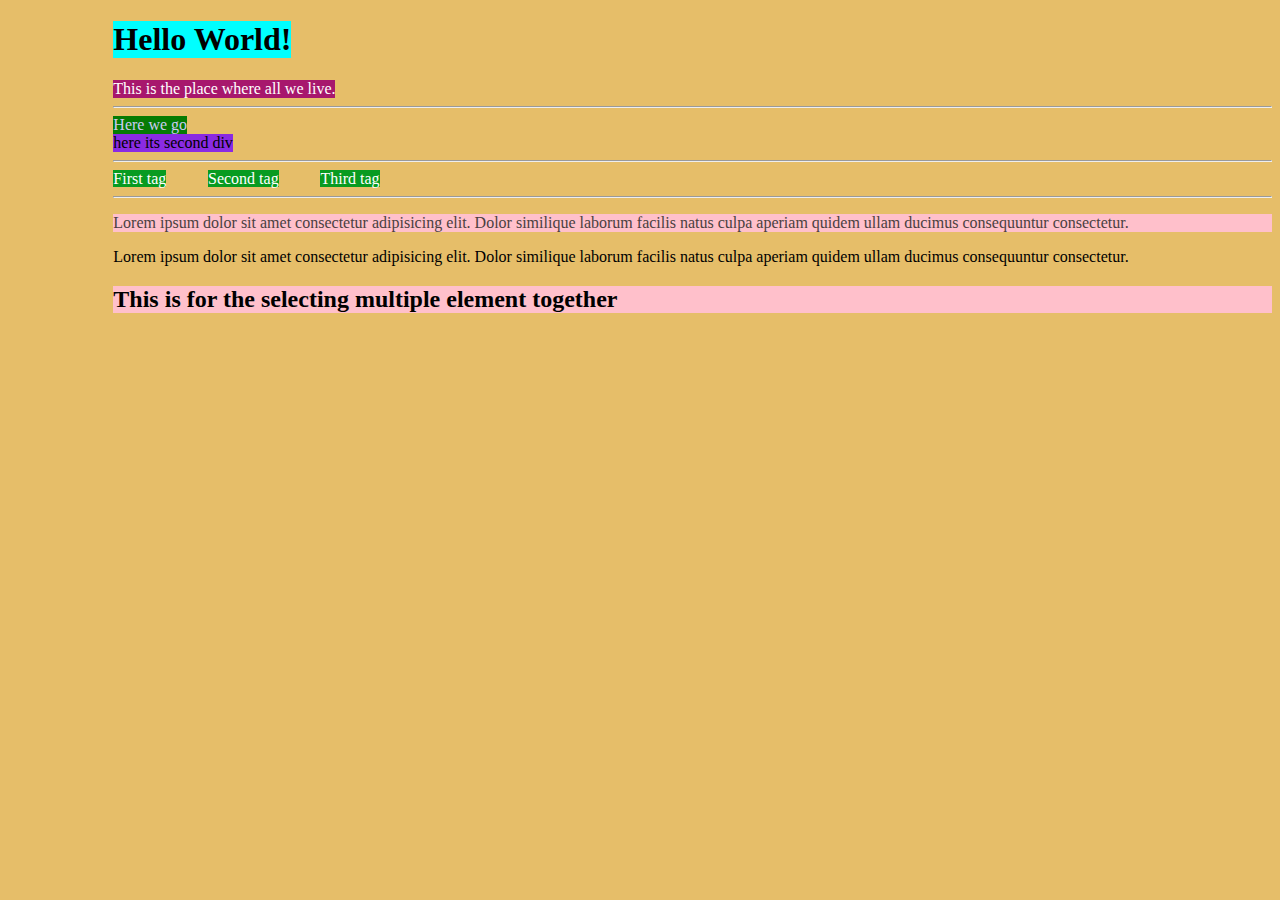
<file: index.html>
<!DOCTYPE html>
<html lang="en">
<head>
    <meta charset="UTF-8">
    <meta http-equiv="X-UA-Compatible" content="IE=edge">
    <meta name="viewport" content="width=device-width, initial-scale=1.0">
    <title>this is our title</title>
    <link rel="stylesheet" href="style.css">
    <!-- <style>
         /* we use # selector for id */
        #first{
            background-color: aqua;
        }
         /* we use dot . selector for class */
        .second{
            background-color: blueviolet;
            
        }
      
    </style> -->
</head>
<body>
    <h1 id="first"> Hello World!</h1>
    <div class="second">This is the place where all we live.</div>
    <hr>
    <section class="third">Here we go</section>
    <div>here its second div</div>
    <hr>
    <span class="cl">First tag</span>
    <span class="cl">Second tag</span>
    <span class="cl">Third tag</span>
    <hr>
    <p class="red">Lorem ipsum dolor sit amet consectetur adipisicing elit. 
        Dolor similique laborum facilis natus culpa aperiam quidem ullam ducimus 
        consequuntur consectetur.</p>
    <p >Lorem ipsum dolor sit amet consectetur adipisicing elit. 
            Dolor similique laborum facilis natus culpa aperiam quidem ullam ducimus 
            consequuntur consectetur.</p>
    <h2>This is for the selecting multiple element together</h2>   
    <!-- <h3>what are you doing rn</h3>   -->
   
</body>
</html>
</file>
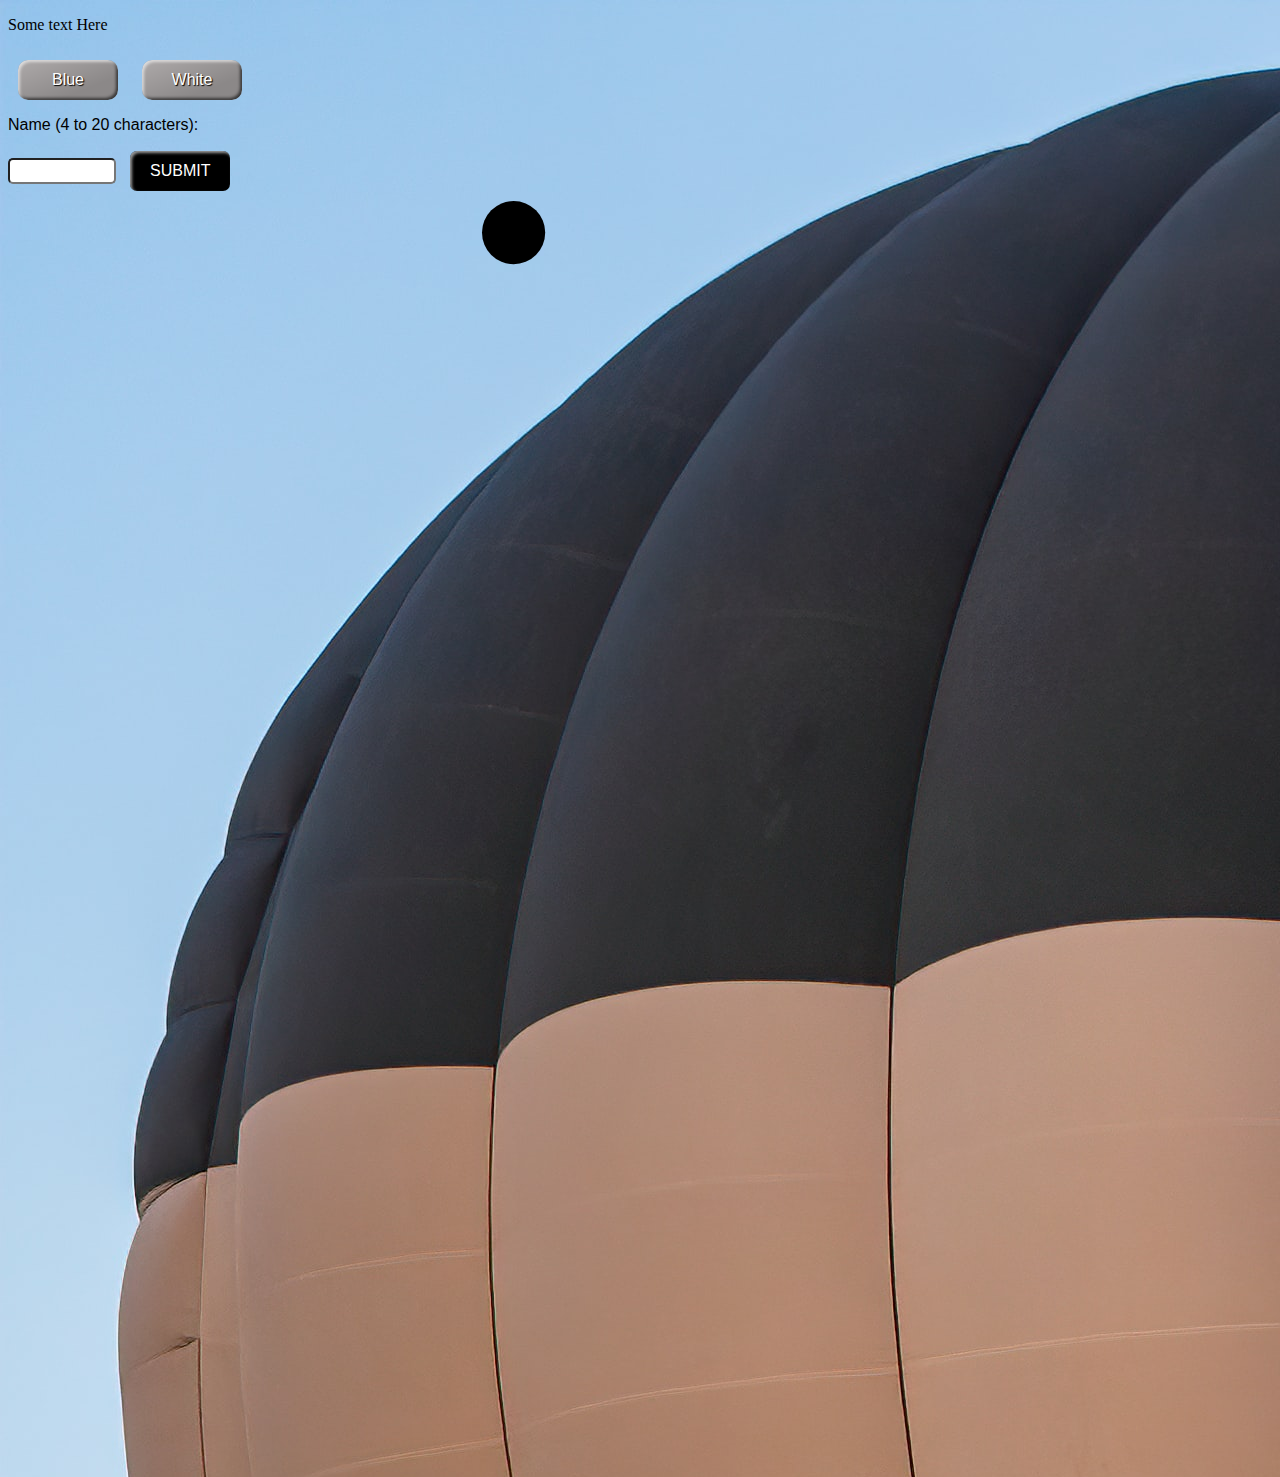
<file: clicksbtn.html>
<!DOCTYPE html>
<html lang="en">
<head>
    <meta charset="UTF-8">
    <meta http-equiv="X-UA-Compatible" content="IE=edge">
    <meta name="viewport" content="width=device-width, initial-scale=1.0">
    <title>javaScript Learning</title>
    <link rel="stylesheet" href="clicksbtn.css">
</head>
<body>
    <p id="para">Some text Here</p>
    <button onclick="changeColor('blue');">Blue</button>
    <button onclick="changeColor('white');">White</button>
    <label for="name">Name (4 to 20 characters):</label>
    <span>
        <input type="text" id="name" name="name" required
        minlength="4" maxlength="20" size="10">
        <button id="btn" onclick="showname();">SUBMIT</button>
    </span>
    <svg viewBox="0 0 200 200" xmlns="http://www.w3.org/2000/svg">
        <circle
        cx="80" cy="5" r="5"
          onclick="alert('You have clicked the circle.')" />
      </svg>

    
    <script src="clicksbtn.js" ></script>
</body>
</html>
</file>
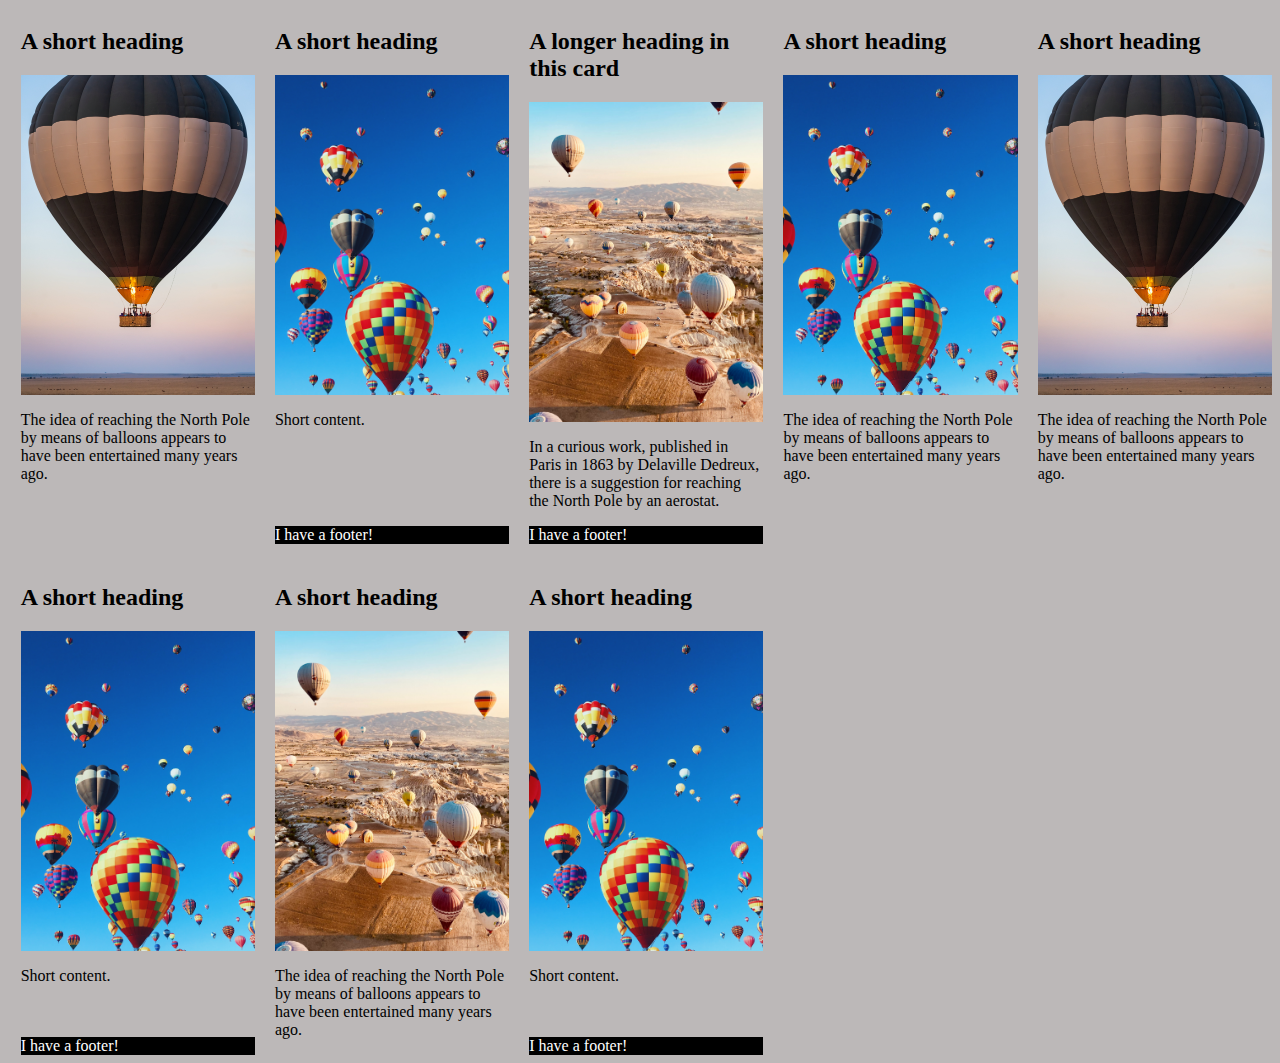
<file: pracctice1.html>
<!DOCTYPE html>
<html lang="en">
<head>
    <meta charset="UTF-8">
    <meta http-equiv="X-UA-Compatible" content="IE=edge">
    <meta name="viewport" content="width=device-width, initial-scale=1.0">
    <title>Document</title>
    <link rel="stylesheet" href="practice1.css">
   

</head>
<body>
    <div class="cards">
        <article class="card">
            <header>
                <h2>A short heading</h2>
            </header>    
            <img src="ballons.jpg" alt="Hot air balloons">
            <div class="content">
                <p> The idea of reaching the North Pole by means of balloons appears to have been entertained many years ago. </p>
            </div>
                
        </article>
        <article class="card">
            <header>
                <h2>A short heading</h2>
            </header>    
            <img src="ballons2.jpg" alt="Hot air balloons">
            <div class="content">
                <p>Short content.</p>
            </div>
            <footer style="background-color: black; color: white;">I have a footer!</footer>
        </article>
                
        <article class="card">
            <header>
                <h2>A longer heading in this card</h2>
            </header>
            <img src="ballons3.jpg" alt="Hot air balloons">
        <div class="content">
            <p>In a curious work, published in Paris in 1863 by Delaville Dedreux, there is a
                suggestion for reaching the North Pole by an aerostat.</p>
        </div>
        <footer style="background-color: black; color: white;">I have a footer!</footer>
    </article>
    <article class="card">
        <header>
            <h2>A short heading</h2>
        </header>
        <img src="ballons2.jpg" alt="Hot air balloons">
        <div class="content">
            <p> The idea of reaching the North Pole by means of balloons appears to have been entertained many
                years ago. </p>
            </div>
    
        </article>
        <article class="card">
            <header>
                <h2>A short heading</h2>
            </header>    
            <img src="ballons.jpg" alt="Hot air balloons">
            <div class="content">
                <p> The idea of reaching the North Pole by means of balloons appears to have been entertained many years ago. </p>
            </div>
                
        </article>
        <article class="card">
            <header>
                <h2>A short heading</h2>
            </header>    
            <img src="ballons2.jpg" alt="Hot air balloons">
            <div class="content">
                <p>Short content.</p>
            </div>
            <footer style="background-color: black; color: white;">I have a footer!</footer>
        </article>
        <article class="card">
            <header>
                <h2>A short heading</h2>
            </header>    
            <img src="ballons3.jpg" alt="Hot air balloons">
            <div class="content">
                <p> The idea of reaching the North Pole by means of balloons appears to have been entertained many years ago. </p>
            </div>
                
        </article>
        <article class="card">
            <header>
                <h2>A short heading</h2>
            </header>    
            <img src="ballons2.jpg" alt="Hot air balloons">
            <div class="content">
                <p>Short content.</p>
            </div>
            <footer style="background-color: black; color: white;">I have a footer!</footer>
        </article>
        
    </div>
    
</body>
</html>
</file>
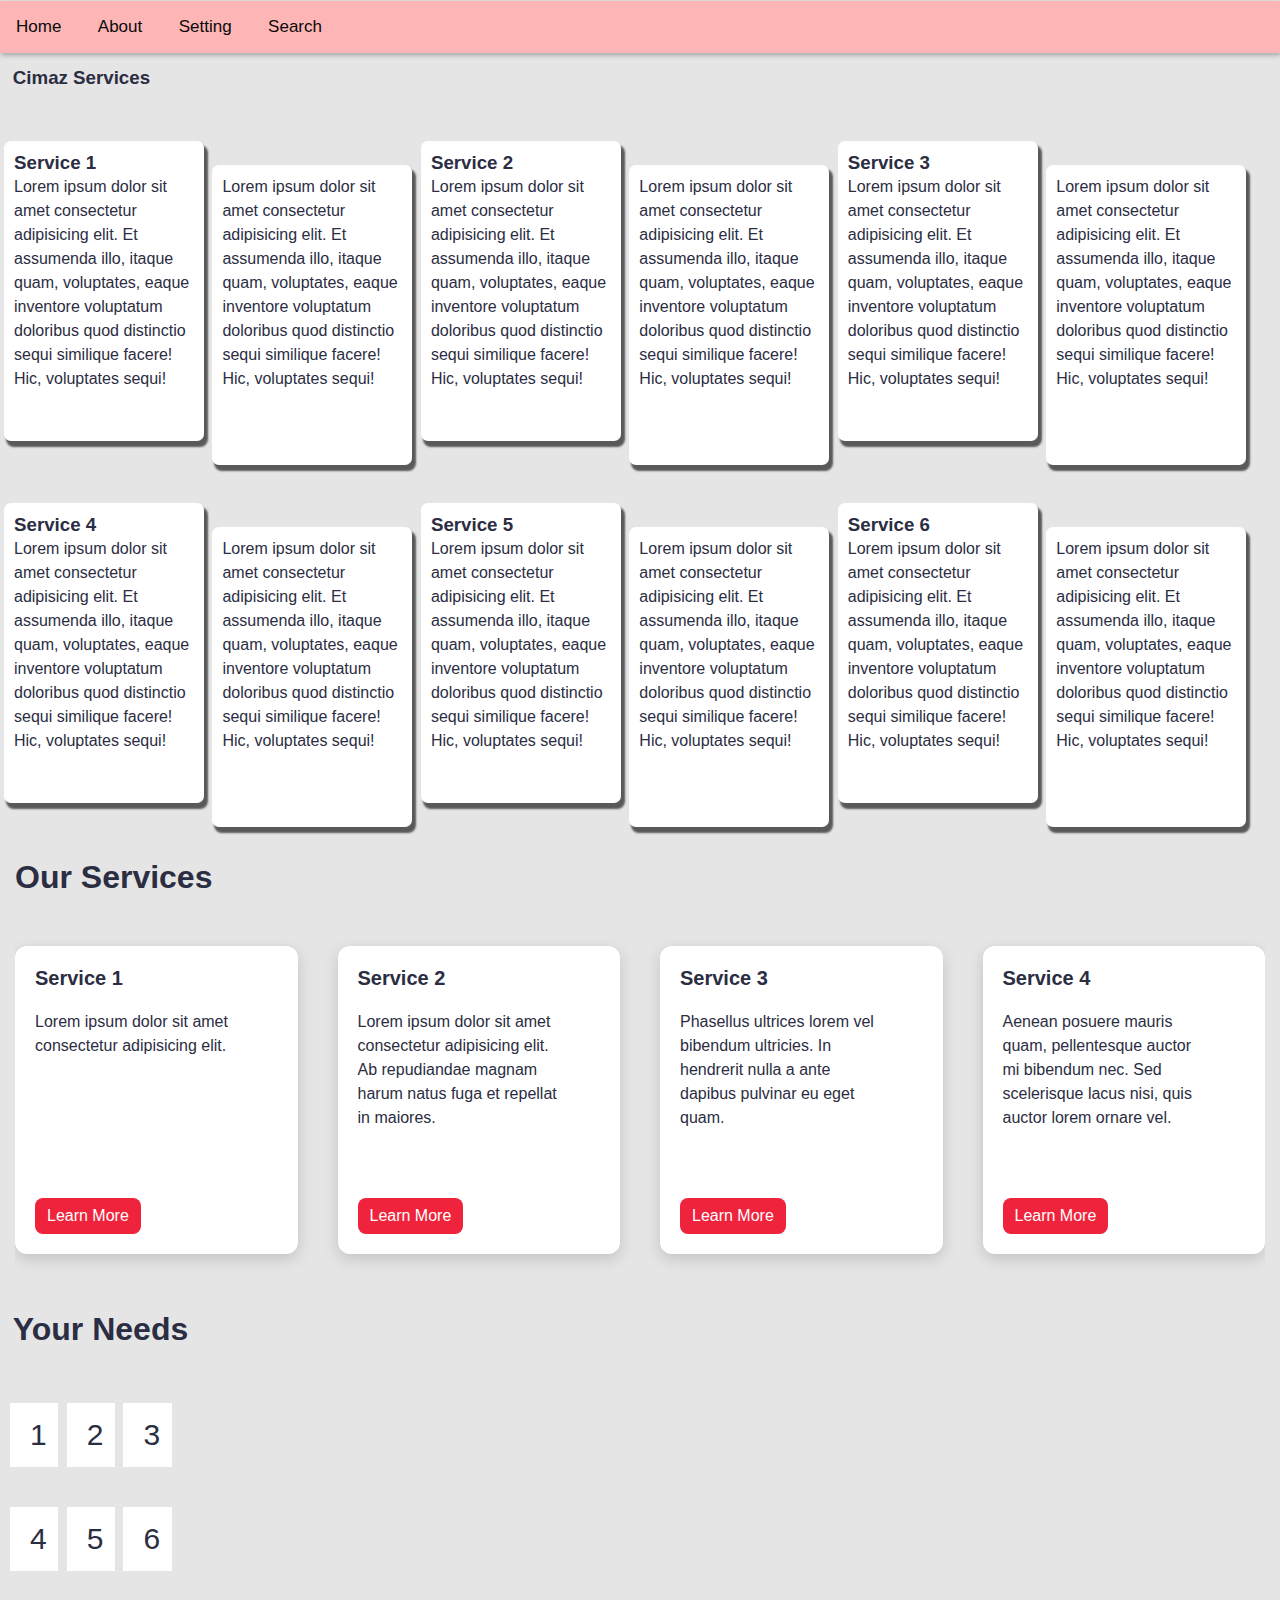
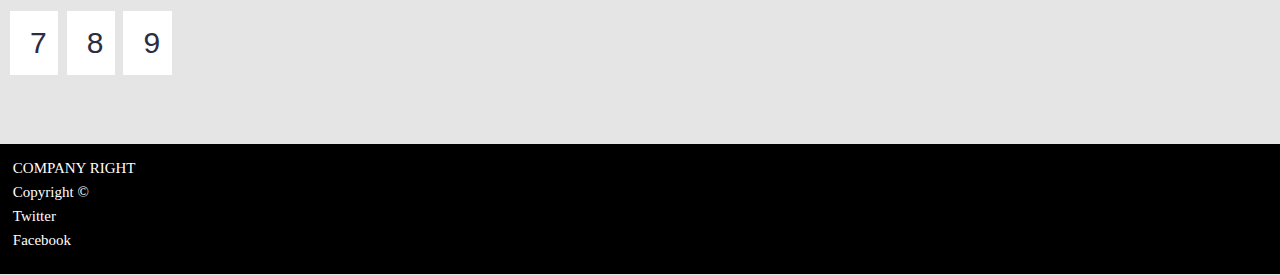
<file: practice4.html>
<!DOCTYPE html>
<html lang="en">
<head>
    <meta charset="UTF-8">
    <meta http-equiv="X-UA-Compatible" content="IE=edge">
    <meta name="viewport" content="width=device-width, initial-scale=1.0">
    <title>display properity</title>
    <link rel="stylesheet" href="cads.css">
</head>
<body>
    <header>
        <ul >
            <li id="home" onclick="hello(this.id)">Home</li>
            <li id="about" onclick="hello(this.id)">About</li>
            <li id="setting" onclick="hello(this.id)">Setting</li>
            <li id="search" onclick="hello(this.id)">Search</li>
        </ul>
    </header>
    <h3 class="h31">Cimaz Services</h3>
    <span> <h3 class="card-title">Service 1</h3>Lorem ipsum dolor sit amet consectetur adipisicing elit. Et assumenda illo, itaque quam, voluptates, eaque inventore voluptatum doloribus quod distinctio sequi similique facere! Hic, voluptates sequi!</span>
    <span>Lorem ipsum dolor sit amet consectetur adipisicing elit. Et assumenda illo, itaque quam, voluptates, eaque inventore voluptatum doloribus quod distinctio sequi similique facere! Hic, voluptates sequi!</span>
    <span> <h3 class="card-title">Service 2</h3>Lorem ipsum dolor sit amet consectetur adipisicing elit. Et assumenda illo, itaque quam, voluptates, eaque inventore voluptatum doloribus quod distinctio sequi similique facere! Hic, voluptates sequi!</span>
    <span>Lorem ipsum dolor sit amet consectetur adipisicing elit. Et assumenda illo, itaque quam, voluptates, eaque inventore voluptatum doloribus quod distinctio sequi similique facere! Hic, voluptates sequi!</span>
    <span> <h3 class="card-title">Service 3</h3>Lorem ipsum dolor sit amet consectetur adipisicing elit. Et assumenda illo, itaque quam, voluptates, eaque inventore voluptatum doloribus quod distinctio sequi similique facere! Hic, voluptates sequi!</span>
    <span>Lorem ipsum dolor sit amet consectetur adipisicing elit. Et assumenda illo, itaque quam, voluptates, eaque inventore voluptatum doloribus quod distinctio sequi similique facere! Hic, voluptates sequi!</span>
    <span> <h3 class="card-title">Service 4</h3>Lorem ipsum dolor sit amet consectetur adipisicing elit. Et assumenda illo, itaque quam, voluptates, eaque inventore voluptatum doloribus quod distinctio sequi similique facere! Hic, voluptates sequi!</span>
    <span>Lorem ipsum dolor sit amet consectetur adipisicing elit. Et assumenda illo, itaque quam, voluptates, eaque inventore voluptatum doloribus quod distinctio sequi similique facere! Hic, voluptates sequi!</span>
    <span> <h3 class="card-title">Service 5</h3>Lorem ipsum dolor sit amet consectetur adipisicing elit. Et assumenda illo, itaque quam, voluptates, eaque inventore voluptatum doloribus quod distinctio sequi similique facere! Hic, voluptates sequi!</span>
    <span>Lorem ipsum dolor sit amet consectetur adipisicing elit. Et assumenda illo, itaque quam, voluptates, eaque inventore voluptatum doloribus quod distinctio sequi similique facere! Hic, voluptates sequi!</span>
    <span><h3 class="card-title">Service 6</h3>Lorem ipsum dolor sit amet consectetur adipisicing elit. Et assumenda illo, itaque quam, voluptates, eaque inventore voluptatum doloribus quod distinctio sequi similique facere! Hic, voluptates sequi!</span>
    <span>Lorem ipsum dolor sit amet consectetur adipisicing elit. Et assumenda illo, itaque quam, voluptates, eaque inventore voluptatum doloribus quod distinctio sequi similique facere! Hic, voluptates sequi!</span>
    <div class="container">
        <h2 >Our Services</h2>
        <ul class="cards">
          <li class="card">
            <div>
              <h3 class="card-title">Service 1</h3>
              <div class="card-content">
                <p>Lorem ipsum dolor sit amet consectetur adipisicing elit.</p>
              </div>
            </div>
            <div class="card-link-wrapper">
              <a href="" class="card-link">Learn More</a>
            </div>
          </li>
          <li class="card">
            <div>
              <h3 class="card-title">Service 2</h3>
              <div class="card-content">
                <p>Lorem ipsum dolor sit amet consectetur adipisicing elit. Ab repudiandae magnam harum natus fuga et repellat in maiores.</p>
              </div>
            </div>
            <div class="card-link-wrapper">
              <a href="" class="card-link">Learn More</a>
            </div>
          </li>
          <li class="card">
            <div>
              <h3 class="card-title">Service 3</h3>
              <div class="card-content">
                <p>Phasellus ultrices lorem vel bibendum ultricies. In hendrerit nulla a ante dapibus pulvinar eu eget quam.</p>
              </div>
            </div>
            <div class="card-link-wrapper">
              <a href="" class="card-link">Learn More</a>
            </div>
          </li>
          <li class="card">
            <div>
              <h3 class="card-title">Service 4</h3>
              <div class="card-content">
                <p>Aenean posuere mauris quam, pellentesque auctor mi bibendum nec. Sed scelerisque lacus nisi, quis auctor lorem ornare vel.</p>
              </div>
            </div>
            <div class="card-link-wrapper">
              <a href="" class="card-link">Learn More</a>
            </div>
          </li>
          <li class="card">
            <div>
              <h3 class="card-title">Service 5</h3>
              <div class="card-content">
                <p>Vestibulum pharetra fringilla felis sit amet tempor. Interdum et malesuada fames ac ante ipsum primis in faucibus. Cras et arcu sit amet est consequat feugiat. Nam ut sapien pulvinar.</p>
              </div>
            </div>
            <div class="card-link-wrapper">
              <a href="" class="card-link">Learn More</a>
            </div>
          </li>
          <li class="card">
            <div>
              <h3 class="card-title">Service 6</h3>
              <div class="card-content">
                <p>Donec ut tincidunt nisl. Vivamus eget eros id elit feugiat mollis. Nam sed sem quis libero finibus tempor.</p>
              </div>
            </div>
            <div class="card-link-wrapper">
              <a href="" class="card-link">Learn More</a>
            </div>
          </li>
          <li class="card">
            <div>
              <h3 class="card-title">Service 7</h3>
              <div class="card-content">
                <p>Aliquam eget nisl auctor, sollicitudin ipsum at, dignissim ligula. Donec tincidunt in elit et pellentesque. Integer posuere metus ac massa mollis euismod.</p>
              </div>
            </div>
            <div class="card-link-wrapper">
              <a href="" class="card-link">Learn More</a>
            </div>
          </li>
          <li class="card">
            <div>
              <h3 class="card-title">Service 8</h3>
              <div class="card-content">
                <p> Vivamus eget eros id elit feugiat mollis. Nam sed sem quis libero finibus tempor.</p>
              </div>
            </div>
            <div class="card-link-wrapper">
              <a href="" class="card-link">Learn More</a>
            </div>
          </li>
          <li class="card">
            <div>
              <h3 class="card-title">Service 9</h3>
              <div class="card-content">
                <p>Duis id congue turpis. Donec sodales porta felis, nec ultricies ante. Nam placerat vitae metus sit amet tempor. Aliquam ac dictum est.</p>
              </div>
            </div>
            <div class="card-link-wrapper">
              <a href="" class="card-link">Learn More</a>
            </div>
          </li>
          <li class="card">
            <div>
              <h3 class="card-title">Service 10</h3>
              <div class="card-content">
                <p>Pellentesque eget eros eget justo efficitur fermentum.</p>
              </div>
            </div>
            <div class="card-link-wrapper">
              <a href="" class="card-link">Learn More</a>
            </div>
          </li>
          <li class="card">
            <div>
              <h3 class="card-title">Service 11</h3>
              <div class="card-content">
                <p>Phasellus posuere nec nibh ut tincidunt. Aenean mollis turpis non eros posuere, at luctus leo hendrerit. Integer non libero sapien.</p>
              </div>
            </div>
            <div class="card-link-wrapper">
              <a href="" class="card-link">Learn More</a>
            </div>
          </li>
          <li class="card">
            <div>
              <h3 class="card-title">Service 12</h3>
              <div class="card-content">
                <p>Vestibulum ante ipsum primis in faucibus orci luctus et ultrices posuere cubilia curae; Vestibulum ornare metus ac lectus scelerisque volutpat.</p>
              </div>
            </div>
            <div class="card-link-wrapper">
              <a href="" class="card-link">Learn More</a>
            </div>
          </li>
        </ul>
      </div>
      <div><h2 style="margin-left: 1%;">Your Needs</h2></div>
      
      <div class="grid-container">
        <div class="grid-item" onclick="FbotonOn()">1</div>
        <div class="grid-item" onclick="FbotonOn()">2</div>
        <div class="grid-item" onclick="FbotonOn()">3</div>  
        <div class="grid-item" onclick="FbotonOn()">4</div>
        <div class="grid-item" onclick="FbotonOn()">5</div>
        <div class="grid-item" onclick="FbotonOn()">6</div>  
        <div class="grid-item" onclick="FbotonOn()">7</div>
        <div class="grid-item" onclick="FbotonOn()">8</div>
        <div class="grid-item" onclick="FbotonOn()">9</div>  
      </div>
      <section id="texto" ></section>
    <footer>
        <p id="foot">COMPANY RIGHT <br>  Copyright &copy <br>Twitter <br>Facebook </p>
    </footer>
    
    <script src="clicksbtn.js"></script>
    
    
</body>
</html>
</file>
<file: style.css>
#first{
    background-color: aqua;
    width: fit-content;
}


.second{
    background-color: rgb(167, 23, 109);
    color: #fff;
    width: fit-content;
    
}
div{
    background-color: blueviolet;
    width: fit-content;
    
}
.third{
    color: rgb(204, 204, 242);
    width: max-content;
    background-color: rgb(6, 123, 4);   
}
body{
    background-color: rgb(230, 190, 105);
}
.cl{
    /* what you learn till now */
    background-color: #089b21;
    color: #fff;   
}
p.red{
    color: rgb(74, 63, 63);
}
h2,p.red{
    background-color: pink;
}

 /* universal selector *  */
*{
  margin-left: 1cm;
}
</file>
<file: clicksbtn.css>
body{
    background-image: url("ballons.jpg");
   /* background-size: cover; */
    background-repeat: no-repeat; 
    
}
label {
    display: block;
    font: 1rem 'Fira Sans', sans-serif;
    font-family:  arial,sans-serif;;
}


input,
label {
    margin: 0.4rem 0;
}
input{
    border-radius: 5px;
    size: 200px;
    height: 20px;
    width: 100px;
}
button {
    margin: 10px;
    width: 100px;
    border: 0;
    line-height: 2.5;
    padding: 0 20px;
    font-size: 1rem;
    text-align: center;
    color: #fff;
    text-shadow: 1px 1px 1px #000;
    border-radius: 10px;
    background-color: rgb(174, 170, 170);
    background-image: linear-gradient(to top left, rgba(0, 0, 0, 0.2), rgba(0, 0, 0, 0.2) 30%, rgba(0, 0, 0, 0));
    box-shadow: inset 2px 2px 3px rgba(255, 255, 255, 0.6), inset -2px -2px 3px rgba(0, 0, 0, 0.6);
}
circle{
    color: green;
    background-color: aqua;
}
#btn{
    margin: 10px;
    width: 100px;
    border: 0;
    line-height: 2.5;
    padding: 0 20px;
    font-size: 1rem;
    text-align: center;
    color: #fff;
    /* text-shadow: 1px 1px 1px #000; */
    border-radius: 7px;
    background-color: rgb(0, 0, 0);

}

button:hover {
    background-color: rgb(0, 132, 255);
}

button:active {
    box-shadow: inset -2px -2px 3px rgba(255, 255, 255, 0.6), inset 2px 2px 3px rgba(3, 3, 3, 0.957);
}
</file>
<file: practice1.css>
.cards {
    margin-left: 1%;
    display: grid;
    grid-template-columns: repeat(auto-fill, minmax(230px, 1fr));
    grid-gap: 20px;
}

.card {
    /* background-color: rgb(254, 253, 254); */
    display: grid;
    grid-template-rows: max-content 320px 1fr;
}

.card img {
    object-fit: cover;
    width: 100%;
    height: 100%;
}
.card {
    display: grid;
    grid-template-rows: max-content 320px 1fr;
  }
  body{
    background-color: #bcb8b8;
  }
</file>
<file: cads.css>
:root {
    --red: #ef233c;
    --darkred: #c00424;
    --platinum: #e5e5e5;
    --black: #2b2d42;
    --white: #fff;
    --thumb: #edf2f4;
    --blue:#f17e1a;
  }
  
  * {
    box-sizing: border-box;
    padding: 0;
    margin: 0;
  }
  
  body {
    font: 16px / 24px "Rubik", sans-serif;
    color: var(--black);
    background: var(--platinum);
    margin: 1px 0;
  }

  header {
    margin-top: 0;
    padding: 0;
    box-shadow: 1px 2px 5px rgb(161, 162, 164);
    background-color: #feb5b5;
    
} 

header ul li{
            display: inline-block;
            font-family: Helvetica Neue,Helvetica Arial,sans-serif;
            margin-left: px;
            border-radius: 7px;
            color: #0a0a0a;
            text-align: center;
            padding: 14px 16px;
            text-decoration: none;
            font-size: 17px;
        
        }
/* Add a color to the active/current link */
header ul li.active {
  background-color: #04AA6D;
  color: white;
}

header ul li:hover {
    color: var(--white);
    background: var(--red);
    box-shadow: 3px 5px 2px 1px rgba(84, 84, 85, 0.968);
  }
  .h31{
    font-family: Verdana, Geneva, Tahoma, sans-serif;
    margin: 1%;
 
  }

  span{
    margin-top: 3%;
    display: inline-block;
    border-width: 5px;
    border-color: black;
    background-color: #fff;
    width: 200px;
    height: 300px;
    padding: 1%;
    /* border: 2px solid rgb(255, 160, 176); */
    padding: 10px;
    border-radius: 7px;
    margin-left: 4px;
    box-shadow: 3px 5px 2px 1px rgba(84, 84, 85, 0.968);
}

span:hover {
    color: var(--white);
    background: var(--blue);
    box-shadow: 3px 5px 2px 1px rgba(84, 84, 85, 0.968);
  }

  .container {
    max-width: 1400px;
    padding: 0 15px;
    margin: 0 auto;
  }
  
  h2 {
    font-size: 32px;
    margin-top: 3%;
    margin-bottom: 1em;
  }
  
  .cards {
    display: flex;
    padding: 25px 0px;
    list-style: none;
    overflow-x: scroll;
    scroll-snap-type: x mandatory;
  }
  
  .card {
    display: flex;
    flex-direction: column;
    flex: 0 0 100%;
    padding: 20px;
    background: var(--white);
    border-radius: 12px;
    box-shadow: 0 5px 15px rgba(0, 0, 0, 15%);
    scroll-snap-align: start;
    transition: all 0.2s;
  }
  
  .card:not(:last-child) {
    margin-right: 10px;
  }
  
  .card:hover {
    color: var(--white);
    background: var(--red);
  }
 
  .card .card-title {
    font-size: 20px;
  }
  
  .card .card-content {
    margin: 20px 0;
    max-width: 85%;
  }
  
  .card .card-link-wrapper {
    margin-top: auto;
  }
  
  .card .card-link {
    display: inline-block;
    text-decoration: none;
    color: white;
    background: var(--red);
    padding: 6px 12px;
    border-radius: 8px;
    transition: background 0.2s;
  }
  
  .card:hover .card-link {
    background: var(--darkred);
  }
  
  .cards::-webkit-scrollbar {
    height: 2px;
  }
  
  .cards::-webkit-scrollbar-thumb,
  .cards::-webkit-scrollbar-track {
    border-radius: 92px;
  }
  
  .cards::-webkit-scrollbar-thumb {
    background: var(--darkred);
  }
  
  .cards::-webkit-scrollbar-track {
    background: var(--thumb);
  }
  
  @media (min-width: 500px) {
    .card {
      flex-basis: calc(50% - 10px);
    }
  
    .card:not(:last-child) {
      margin-right: 20px;
    }
  }
  
  @media (min-width: 700px) {
    .card {
      flex-basis: calc(calc(100% / 3) - 20px);
    }
  
    .card:not(:last-child) {
      margin-right: 30px;
    }
  }
  
  @media (min-width: 1100px) {
    .card {
      flex-basis: calc(25% - 30px);
    }
  
    .card:not(:last-child) {
      margin-right: 40px;
    }
  }
  /* footer is here */
  footer {
    /* margin-top: 1%; */
    background-color: black;
    color: white;
    align-items: center;
    font-family: 'Times New Roman', Times, serif;
    /* width: 50px; */
    height: 130px;
    font-weight: 100;
    font-size: 15px;
    padding: 1%;
    padding-bottom: 1%;  
    margin-top: 3%; 
} 
.grid-container {
  display: inline-grid;
  grid-template-columns: auto auto auto;
  /* background-color: #2196F3; */
  padding: 10px;
}

.grid-item {
  background-color: #fff;
  /* border: 1px solid rgba(0, 0, 0, 0.8); */
  padding: 20px;
  font-size: 30px;
  text-align: center;
} 
.grid-item:hover  {
  color: var(--white);
  background: var(--red);
}
.grid-item {
  margin: 20px 0;
  max-width: 85%;
}
#texto:hover{
  color: var(--white);
  background: var(--blue);
}
#texto{
 display: inline-block;
}
</file>
